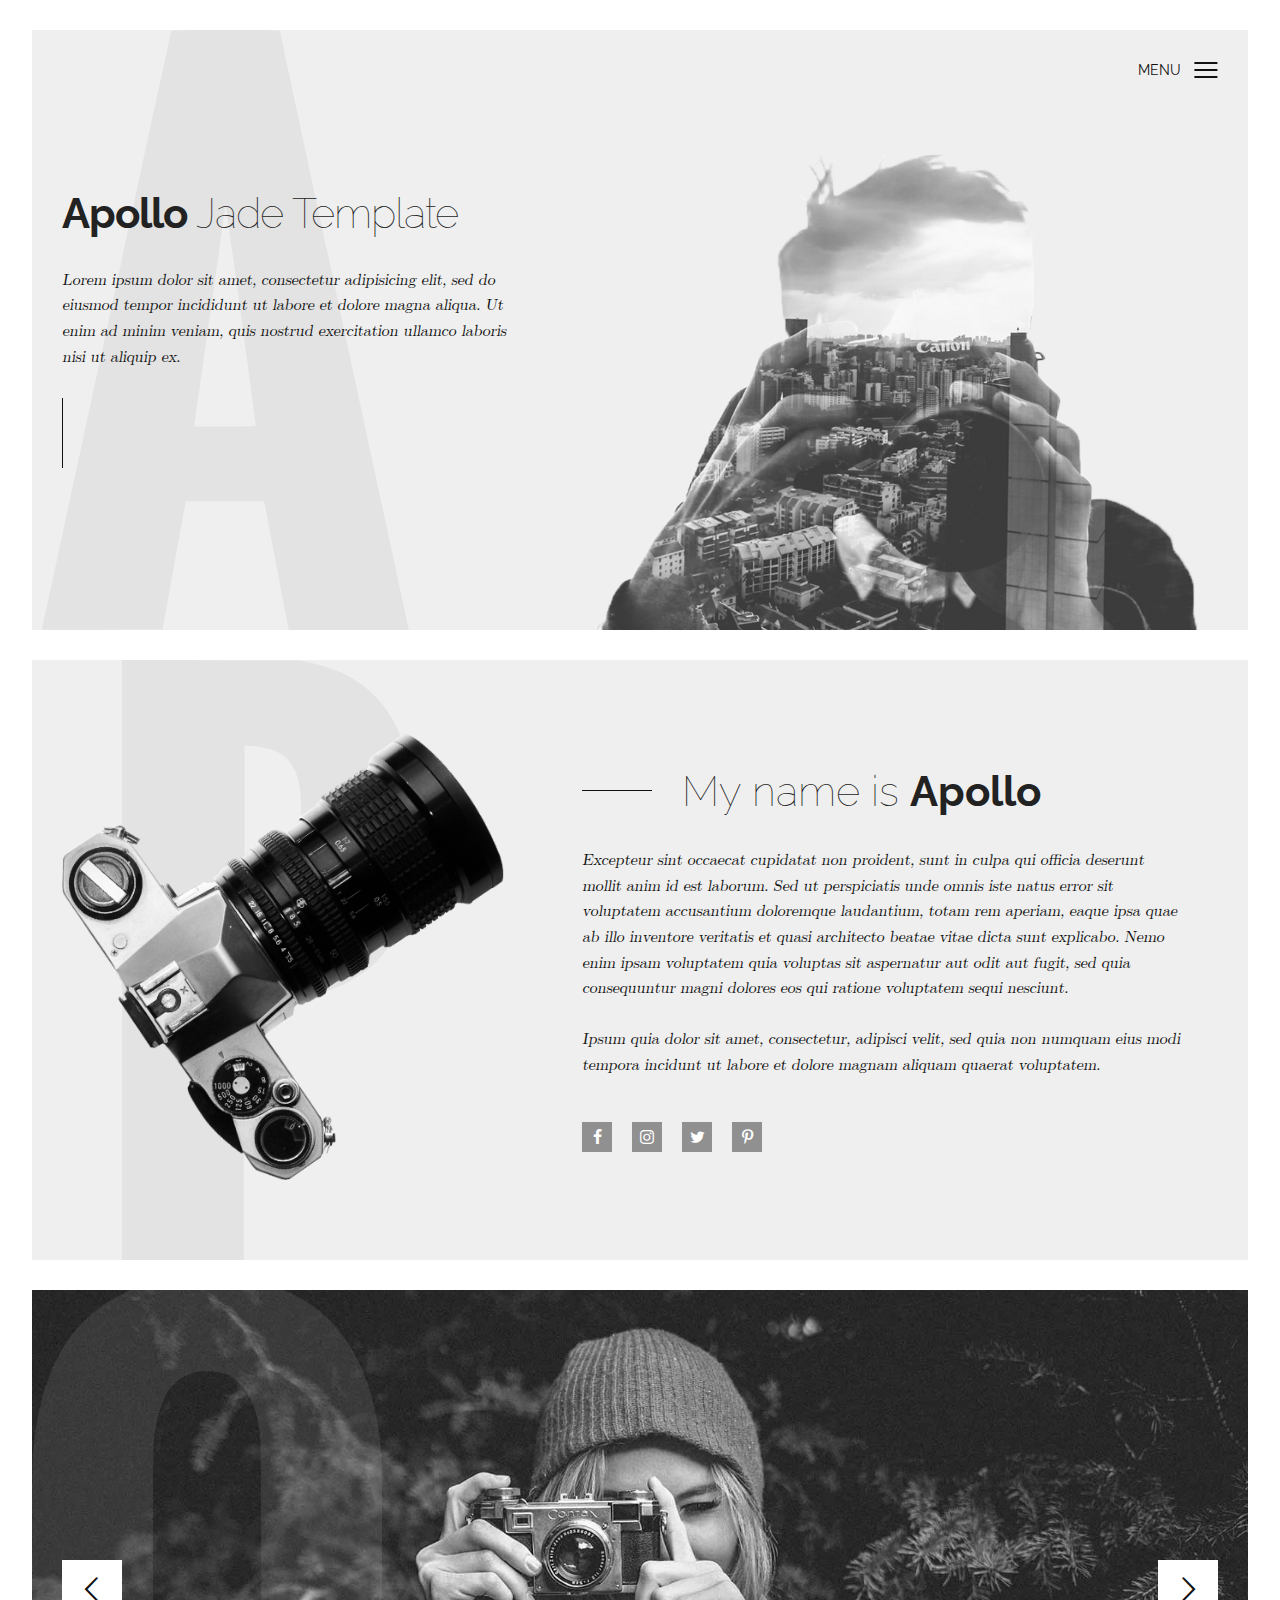
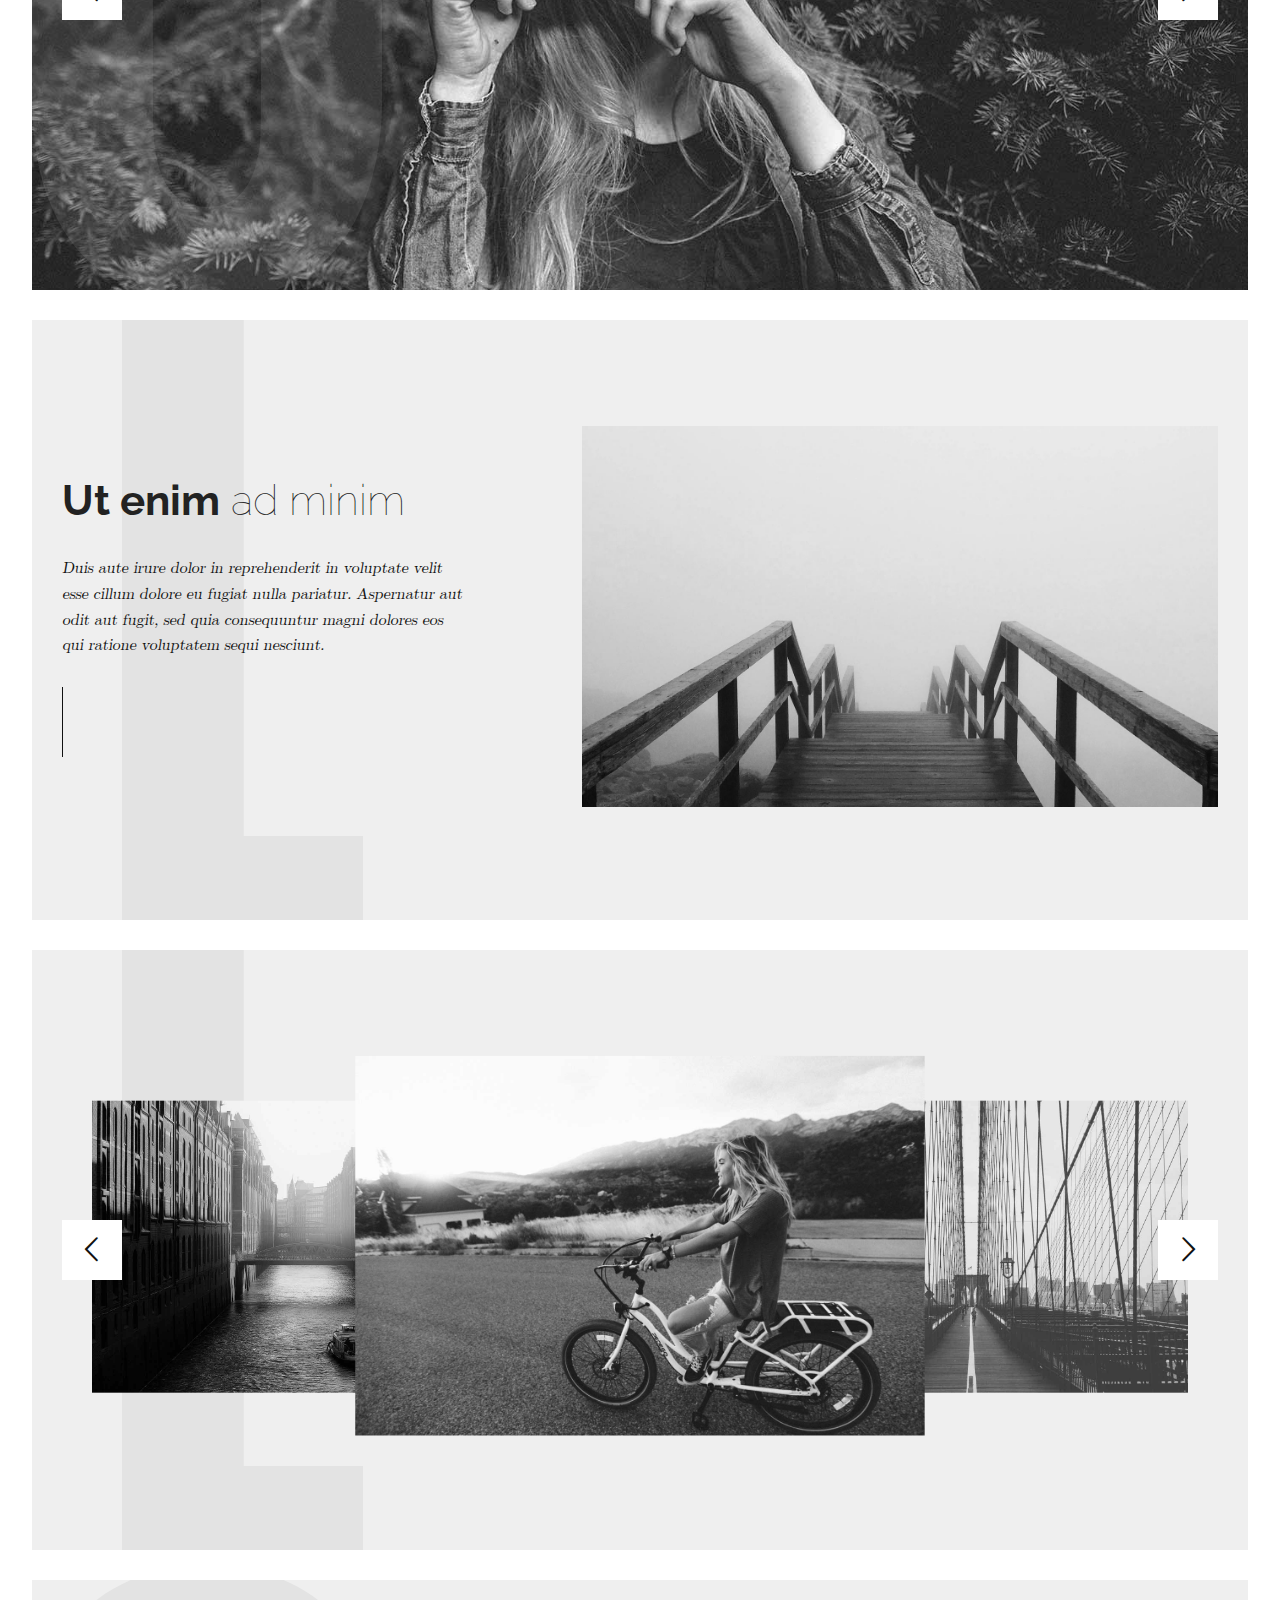
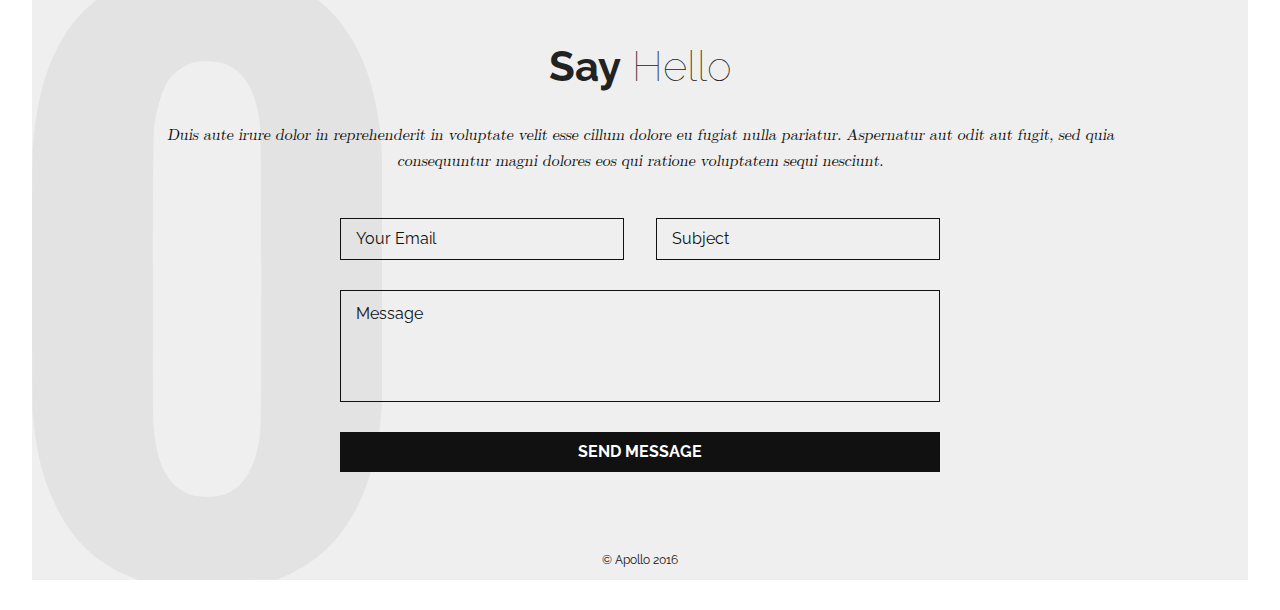
<file: index.html>
<!DOCTYPE html>
<html lang="en">
  <head>
    <title>Apollo</title>
    <meta charset="utf-8">
    <meta name="viewport" content="width=device-width, initial-scale=1">
    <meta http-equiv="X-UA-Compatible" content="IE=edge">
    <meta name="author" content="buckymaler.com">
    <link rel="stylesheet" href="assets/css/main.css">
  </head>
  <body>
    <section id="hero"><svg version="1.1" id="Layer_1" xmlns="http://www.w3.org/2000/svg" xmlns:xlink="http://www.w3.org/1999/xlink" x="0px" y="0px" viewBox="0 0 100 163.5" style="enable-background:new 0 0 100 163.5;" xml:space="preserve">
<g transform="translate(0.000000,749.000000) scale(0.100000,-0.100000)">
	<path d="M352.5,7487.4C351.4,7484.3,0,5858.4,0,5856.4c0-0.7,74-0.9,164.1-0.7l164.3,0.7l31.6,174.6l31.6,174.6h106.9h106.9l24.4-127.7c13.5-70.3,28.6-149.1,33.6-175l9.2-47.6h163.5H1000l-1.1,4.8c-2.8,11.1-350.7,1626.1-350.7,1627.9c0,1.1-61.1,2-147.3,2C384.8,7490,353.1,7489.3,352.5,7487.4z M542.3,6713.5c22.3-163.5,40.4-298.8,40.4-300.5c0-2.8-10.7-3.3-84-3.3h-84.2l1.3,7.2c2.2,12.7,84,590.8,84,593.4C499.8,7022.7,507,6971.7,542.3,6713.5z"/>
</g>
</svg>
      <header>
        <div class="nav-toggle">
          <p>Menu</p><span></span>
        </div>
        <ul class="nav">
          <li><a href="#about">About</a></li>
          <li><a href="#full-slide">Work</a></li>
          <li><a href="#contact">Contact</a></li>
        </ul>
      </header>
      <div class="wrapper">
        <div class="welcome">
          <h1><strong>Apollo</strong> Jade Template</h1>
          <p>Lorem ipsum dolor sit amet, consectetur adipisicing elit, sed do eiusmod tempor incididunt ut labore et dolore magna aliqua. Ut enim ad minim veniam, quis nostrud exercitation ullamco laboris nisi ut aliquip ex.</p>
        </div>
        <div class="photographer"><img src="assets/img/hero.png" alt="Photographer"></div>
      </div>
    </section>
    <section id="about"><svg version="1.1" id="Layer_1" xmlns="http://www.w3.org/2000/svg" xmlns:xlink="http://www.w3.org/1999/xlink" x="0px" y="0px" viewBox="0 0 100 203.6" style="enable-background:new 0 0 100 203.6;" xml:space="preserve">
<g transform="translate(0.000000,749.000000) scale(0.100000,-0.100000)">
	<path d="M0,6471.9V5454.2h206.5h206.5v436.2v436.2h7.6c19.8,0.3,107.9,5.7,128.3,8.2c90.2,10.9,154.9,29.4,220.4,62.8c141.1,72.6,213.3,213.3,228.3,444.1c8.7,135.3-7.3,272.3-42.9,368.3c-48.6,130.5-131,212.8-253.8,253.8c-15.5,5.2-43.5,12.8-62.2,17.1l-34,7.3l-302.2,0.8L0,7490V6471.9z M490.5,7190.8c51.1-13.6,71.2-28.8,92.9-69.8c22.3-41.9,26.4-81.5,24.7-243.2l-1.4-115l-8.4-32.1c-10.9-40.5-13.6-45.4-35.6-67.9c-21.2-22-30.7-27.4-60.6-34.5c-18.8-4.3-68.2-10.9-82.6-10.9c-3.3,0-3.8,44-3.8,291.1v291.3l26.6-1.6C456.8,7197.3,478.6,7194,490.5,7190.8z"/>
</g>
</svg>
      <div class="wrapper">
        <div class="camera"><img src="assets/img/camera.png" alt="Camera"></div>
        <div class="blurb">
          <h2>My name is <strong>Apollo</strong></h2>
          <p>Excepteur sint occaecat cupidatat non proident, sunt in culpa qui officia deserunt mollit anim id est laborum. Sed ut perspiciatis unde omnis iste natus error sit voluptatem accusantium doloremque laudantium, totam rem aperiam, eaque ipsa quae ab illo inventore veritatis et quasi architecto beatae vitae dicta sunt explicabo. Nemo enim ipsam voluptatem quia voluptas sit aspernatur aut odit aut fugit, sed quia consequuntur magni dolores eos qui ratione voluptatem sequi nesciunt.<br><br>Ipsum quia dolor sit amet, consectetur, adipisci velit, sed quia non numquam eius modi tempora incidunt ut labore et dolore magnam aliquam quaerat voluptatem.</p>
          <div class="social"><a href="#"><i class="icon-facebook"></i></a><a href="#"><i class="icon-instagram"></i></a><a href="#"><i class="icon-twitter"></i></a><a href="#"><i class="icon-pinterest-p"></i></a></div>
        </div>
      </div>
    </section>
    <section id="full-slide"><svg version="1.1" id="Layer_1" xmlns="http://www.w3.org/2000/svg" xmlns:xlink="http://www.w3.org/1999/xlink" x="0px" y="0px" viewBox="0 0 100 171.2" style="enable-background:new 0 0 100 171.2;" xml:space="preserve">
<g transform="translate(0.000000,750.000000) scale(0.100000,-0.100000)">
	<path d="M253.7,7486.3c-151.6-74.7-233.3-224.4-251.4-460.9c-3.2-41.5-3-726.7,0-763.9c7.5-86.3,21.9-155.7,44.5-213.7c51.4-130.6,124.4-207.8,239.3-253.2l17.8-6.8l197.9,0.5l197.9,0.7l22.8,10c98.4,42.7,167.6,112.8,214.8,217.1c34.2,75.6,52.5,154.8,60.3,260.3c3.2,42,3,700.9,0,743.1c-8.2,113.2-29.2,200.4-66,276.2c-44.1,90.4-104.6,151.6-190.9,193.4l-22.8,11H499.8H281.5L253.7,7486.3zM541.1,7263.7c52.3-15.8,85.6-58.7,101.8-131.3c11.4-51.6,11.2-43.8,11.2-488.6c0-384-0.2-418.7-3.9-444.3c-9.8-68.3-28.5-112.8-59.4-141.8c-24-22.4-52.5-32.6-92-32.6c-35.2,0-57.5,6.8-82.2,25.8c-40.9,30.8-63.2,89-69.9,182c-1.6,21.7-2.1,171.2-1.6,434.9c0.9,362.1,1.4,404.1,4.8,425.1c7.1,43.4,21,89,34.2,112.6c16.4,28.8,49.5,52.7,83.8,60.5C486.3,7270.1,523.3,7269,541.1,7263.7z"/>
</g>
</svg>
      <ul class="banner">
        <li class="active"></li>
        <li></li>
        <li></li>
      </ul><i class="icon-chevron-thin-left prev"></i><i class="icon-chevron-thin-right next"></i>
    </section>
    <section id="featured"><svg version="1.1" id="Layer_1" xmlns="http://www.w3.org/2000/svg" xmlns:xlink="http://www.w3.org/1999/xlink" x="0px" y="0px" viewBox="0 0 100 248.8" style="enable-background:new 0 0 100 248.8;" xml:space="preserve">
<g transform="translate(0.000000,749.000000) scale(0.100000,-0.100000)">
	<path d="M0,6245.8V5001.6h500h500V5176v174.4H752.5H505v1069.8V7490H252.5H0V6245.8z"/>
</g>
</svg>
      <div class="wrapper">
        <div class="blurb">
          <h2><strong>Ut enim</strong> ad minim</h2>
          <p>Duis aute irure dolor in reprehenderit in voluptate velit esse cillum dolore eu fugiat nulla pariatur. Aspernatur aut odit aut fugit, sed quia consequuntur magni dolores eos qui ratione voluptatem sequi nesciunt.</p>
        </div>
        <div class="featured"><img src="assets/img/featured.jpg" alt="Featured"></div>
      </div>
    </section>
    <section id="three-slide"><svg version="1.1" id="Layer_1" xmlns="http://www.w3.org/2000/svg" xmlns:xlink="http://www.w3.org/1999/xlink" x="0px" y="0px" viewBox="0 0 100 248.8" style="enable-background:new 0 0 100 248.8;" xml:space="preserve">
<g transform="translate(0.000000,749.000000) scale(0.100000,-0.100000)">
	<path d="M0,6245.8V5001.6h500h500V5176v174.4H752.5H505v1069.8V7490H252.5H0V6245.8z"/>
</g>
</svg>
      <div class="wrapper">
        <ul class="slider">
          <li class="back"><img src="assets/img/three-slide/thumb-1.jpg"></li>
          <li class="current"><img src="assets/img/three-slide/thumb-2.jpg"></li>
          <li class="front"><img src="assets/img/three-slide/thumb-3.jpg"></li>
          <li><img src="assets/img/three-slide/thumb-4.jpg"></li>
        </ul>
      </div><i class="icon-chevron-thin-left prev"></i><i class="icon-chevron-thin-right next"></i>
    </section>
    <section id="contact"><svg version="1.1" id="Layer_1" xmlns="http://www.w3.org/2000/svg" xmlns:xlink="http://www.w3.org/1999/xlink" x="0px" y="0px" viewBox="0 0 100 171.2" style="enable-background:new 0 0 100 171.2;" xml:space="preserve">
<g transform="translate(0.000000,750.000000) scale(0.100000,-0.100000)">
	<path d="M253.7,7486.3c-151.6-74.7-233.3-224.4-251.4-460.9c-3.2-41.5-3-726.7,0-763.9c7.5-86.3,21.9-155.7,44.5-213.7c51.4-130.6,124.4-207.8,239.3-253.2l17.8-6.8l197.9,0.5l197.9,0.7l22.8,10c98.4,42.7,167.6,112.8,214.8,217.1c34.2,75.6,52.5,154.8,60.3,260.3c3.2,42,3,700.9,0,743.1c-8.2,113.2-29.2,200.4-66,276.2c-44.1,90.4-104.6,151.6-190.9,193.4l-22.8,11H499.8H281.5L253.7,7486.3zM541.1,7263.7c52.3-15.8,85.6-58.7,101.8-131.3c11.4-51.6,11.2-43.8,11.2-488.6c0-384-0.2-418.7-3.9-444.3c-9.8-68.3-28.5-112.8-59.4-141.8c-24-22.4-52.5-32.6-92-32.6c-35.2,0-57.5,6.8-82.2,25.8c-40.9,30.8-63.2,89-69.9,182c-1.6,21.7-2.1,171.2-1.6,434.9c0.9,362.1,1.4,404.1,4.8,425.1c7.1,43.4,21,89,34.2,112.6c16.4,28.8,49.5,52.7,83.8,60.5C486.3,7270.1,523.3,7269,541.1,7263.7z"/>
</g>
</svg>
      <div class="wrapper">
        <div class="blurb">
          <h2><strong>Say</strong> Hello</h2>
          <p>Duis aute irure dolor in reprehenderit in voluptate velit esse cillum dolore eu fugiat nulla pariatur. Aspernatur aut odit aut fugit, sed quia consequuntur magni dolores eos qui ratione voluptatem sequi nesciunt.</p>
        </div>
        <form>
          <input type="email" placeholder="Your Email">
          <input type="text" placeholder="Subject">
          <textarea placeholder="Message"></textarea>
          <input type="submit" value="Send Message">
        </form>
      </div>
      <p class="copyright">&copy; Apollo 2016</p>
    </section>
    <script src="https://ajax.googleapis.com/ajax/libs/jquery/2.2.4/jquery.min.js"></script>
    <script>window.jQuery || document.write('<script src="assets/js/vendor/jquery-2.2.4.min.js"><\/script>')</script>
    <script src="assets/js/functions-min.js"></script>
  </body>
</html>
</file>
<file: assets/css/main.css>
@import "https://fonts.googleapis.com/css?family=Raleway:100,400,700";@font-face{font-family:'LMRomanSlant10';src:url("fonts/lmromanslant10-regular-webfont.eot");src:url("fonts/lmromanslant10-regular-webfont.eot?#iefix") format("embedded-opentype"),url("fonts/lmromanslant10-regular-webfont.woff") format("woff"),url("fonts/lmromanslant10-regular-webfont.ttf") format("truetype"),url("fonts/lmromanslant10-regular-webfont.svg#latin_modern_roman_slante10Rg") format("svg");font-weight:normal;font-style:normal}/*! normalize.css v3.0.2 | MIT License | git.io/normalize */html{font-family:sans-serif;-ms-text-size-adjust:100%;-webkit-text-size-adjust:100%}body{margin:0}article,aside,details,figcaption,figure,footer,header,hgroup,main,menu,nav,section,summary{display:block}audio,canvas,progress,video{display:inline-block;vertical-align:baseline}audio:not([controls]){display:none;height:0}[hidden],template{display:none}a{background-color:transparent}a:active,a:hover{outline:0}abbr[title]{border-bottom:1px dotted}b,strong{font-weight:bold}dfn{font-style:italic}h1{font-size:2em;margin:0.67em 0}mark{background:#ff0;color:#000}small{font-size:80%}sub,sup{font-size:75%;line-height:0;position:relative;vertical-align:baseline}sup{top:-0.5em}sub{bottom:-0.25em}img{border:0}svg:not(:root){overflow:hidden}figure{margin:1em 40px}hr{box-sizing:content-box;height:0}pre{overflow:auto}code,kbd,pre,samp{font-family:monospace, monospace;font-size:1em}button,input,optgroup,select,textarea{color:inherit;font:inherit;margin:0}button{overflow:visible}button,select{text-transform:none}button,html input[type="button"],input[type="reset"],input[type="submit"]{-webkit-appearance:button;cursor:pointer}button[disabled],html input[disabled]{cursor:default}button::-moz-focus-inner,input::-moz-focus-inner{border:0;padding:0}input{line-height:normal}input[type="checkbox"],input[type="radio"]{box-sizing:border-box;padding:0}input[type="number"]::-webkit-inner-spin-button,input[type="number"]::-webkit-outer-spin-button{height:auto}input[type="search"]{-webkit-appearance:textfield;box-sizing:content-box}input[type="search"]::-webkit-search-cancel-button,input[type="search"]::-webkit-search-decoration{-webkit-appearance:none}fieldset{border:1px solid #c0c0c0;margin:0 2px;padding:0.35em 0.625em 0.75em}legend{border:0;padding:0}textarea{overflow:auto}optgroup{font-weight:bold}table{border-collapse:collapse;border-spacing:0}td,th{padding:0}@font-face{font-family:'icomoon';src:url("fonts/icomoon.eot?3hi6ws");src:url("fonts/icomoon.eot?3hi6ws#iefix") format("embedded-opentype"),url("fonts/icomoon.ttf?3hi6ws") format("truetype"),url("fonts/icomoon.woff?3hi6ws") format("woff"),url("fonts/icomoon.svg?3hi6ws#icomoon") format("svg");font-weight:normal;font-style:normal}[class^="icon-"],[class*=" icon-"]{font-family:'icomoon' !important;speak:none;font-style:normal;font-weight:normal;font-variant:normal;text-transform:none;line-height:1;-webkit-font-smoothing:antialiased;-moz-osx-font-smoothing:grayscale}.icon-chevron-thin-left:before{content:"\e904"}.icon-chevron-thin-right:before{content:"\e905"}.icon-pinterest-p:before{content:"\e900"}.icon-twitter:before{content:"\e901"}.icon-instagram:before{content:"\e902"}.icon-facebook:before{content:"\e903"}body{background-color:#fff;font-size:16px;line-height:1.6;font-family:"LMRomanSlant10",serif;color:#111;-webkit-font-smoothing:antialiased;-webkit-text-size-adjust:100%}@media (max-width: 415px){body{font-size:14px}}::-moz-selection{background:#FFF498}::selection{background:#FFF498}::-moz-selection{background:#FFF498}img::-moz-selection{background:transparent}img::selection{background:transparent}img::-moz-selection{background:transparent}body{-webkit-tap-highlight-color:#FFF498}.gigantic,.huge,.large,.bigger,.big,h1,h2,h3,h4,h5,h6{color:#222;font-weight:bold}.gigantic{font-size:110px;line-height:1.09;letter-spacing:-2px}.huge,h1{font-size:68px;line-height:1.05;letter-spacing:-1px}.large,h2{font-size:42px;line-height:1.14}.bigger,h3{font-size:26px;line-height:1.38}.big,h4{font-size:22px;line-height:1.38}.small,small{font-size:10px;line-height:1.2}p{margin:0 0 20px 0}em{font-style:italic}strong{font-weight:bold}hr{border:solid #ddd;border-width:1px 0 0;clear:both;margin:10px 0 30px;height:0}svg{position:absolute;height:100%}svg path{fill:#e3e3e3}#hero svg{left:10px}#about svg,#featured svg,#three-slide svg{left:90px}#full-slide svg{left:0;opacity:.1;z-index:9}#contact svg{left:0}@media (max-width: 640px){#hero svg,#about svg,#featured svg,#three-slide svg,#full-slide svg,#contact svg{left:0}}.nav{visibility:hidden;position:absolute;top:75px;right:0;display:-webkit-box;display:-webkit-flex;display:-ms-flexbox;display:flex;width:100px;-webkit-box-orient:vertical;-webkit-box-direction:normal;-webkit-flex-direction:column;-ms-flex-direction:column;flex-direction:column;-webkit-box-pack:center;-webkit-justify-content:center;-ms-flex-pack:center;justify-content:center;margin:0;padding:0;list-style:none;background-color:#e3e3e3;border:1px solid #111;border:1px solid rgba(17,17,17,0.15);opacity:0;z-index:10;-webkit-transition:opacity .3s ease-in-out,visibility 0s .3s;transition:opacity .3s ease-in-out,visibility 0s .3s}.nav.open{visibility:visible;opacity:1;-webkit-transition:opacity .3s ease-in-out;transition:opacity .3s ease-in-out}.nav:before{content:"";position:absolute;top:-12px;left:50%;-webkit-transform:translateX(-50%) rotate(45deg);transform:translateX(-50%) rotate(45deg);width:25px;height:25px;border:1px solid #111;border:1px solid rgba(17,17,17,0.15);background-color:#e3e3e3}.nav li{position:relative;width:100%;text-align:center;border-bottom:1px solid #111;border-bottom:1px solid rgba(17,17,17,0.15);background-color:#e3e3e3;overflow:hidden;z-index:10}.nav li:last-child{border-bottom:none}.nav li a{display:block;width:100%;height:100%;padding:5px 0;color:#111;font-size:12px;font-family:"Raleway",Helvetica,sans-serif;text-transform:uppercase;text-decoration:none;-webkit-transition:background-color .2s ease-in-out;transition:background-color .2s ease-in-out}.nav li a:hover{background-color:#dbdbdb}#hero{position:relative;width:1440px;max-width:95%;height:600px;margin:30px auto;background-color:#efefef;overflow:hidden}@media (max-width: 768px){#hero{margin:15px auto}}#hero header{position:absolute;left:50%;-webkit-transform:translateX(-50%);transform:translateX(-50%);display:-webkit-box;display:-webkit-flex;display:-ms-flexbox;display:flex;width:95%;height:80px;-webkit-box-align:center;-webkit-align-items:center;-ms-flex-align:center;align-items:center;-webkit-box-pack:end;-webkit-justify-content:flex-end;-ms-flex-pack:end;justify-content:flex-end;z-index:10}#hero header .nav-toggle{position:relative;display:-webkit-box;display:-webkit-flex;display:-ms-flexbox;display:flex;width:80px;-webkit-box-align:center;-webkit-align-items:center;-ms-flex-align:center;align-items:center;-webkit-box-pack:justify;-webkit-justify-content:space-between;-ms-flex-pack:justify;justify-content:space-between;cursor:pointer}#hero header .nav-toggle p{margin-bottom:0;font-size:14px;font-family:"Raleway",Helvetica,sans-serif;text-transform:uppercase}#hero header .nav-toggle span,#hero header .nav-toggle span:before,#hero header .nav-toggle span:after{content:"";position:relative;display:block;width:23px;height:2px;background-color:#111}#hero header .nav-toggle span:before{bottom:7px}#hero header .nav-toggle span:after{top:5px}#hero .wrapper{position:relative;display:-webkit-box;display:-webkit-flex;display:-ms-flexbox;display:flex;width:1180px;max-width:95%;height:100%;margin:0 auto;-webkit-box-align:center;-webkit-align-items:center;-ms-flex-align:center;align-items:center}#hero .wrapper .welcome{width:45%}#hero .wrapper .welcome:after{content:"";display:block;width:1px;height:70px;background-color:#111}#hero .wrapper .welcome h1{margin-top:0;margin-bottom:30px;font-size:42px;font-family:"Raleway",Helvetica,sans-serif;font-weight:100}@media (max-width: 640px){#hero .wrapper .welcome h1{margin-bottom:20px;font-size:30px}}#hero .wrapper .welcome p{max-width:450px;margin-bottom:30px}@media (max-width: 1180px){#hero .wrapper .welcome:after{display:none}#hero .wrapper .welcome p{margin-bottom:0}}#hero .wrapper .photographer{width:55%;-webkit-align-self:flex-end;-ms-flex-item-align:end;align-self:flex-end;line-height:0}#hero .wrapper .photographer img{width:100%;opacity:.95}@media (max-width: 1023px){#hero .wrapper .welcome{display:-webkit-box;display:-webkit-flex;display:-ms-flexbox;display:flex;width:100%;-webkit-box-orient:vertical;-webkit-box-direction:normal;-webkit-flex-direction:column;-ms-flex-direction:column;flex-direction:column;-webkit-box-align:end;-webkit-align-items:flex-end;-ms-flex-align:end;align-items:flex-end;text-align:right}#hero .wrapper .photographer{display:none}}@media (max-width: 640px){#hero .wrapper .welcome{-webkit-box-align:center;-webkit-align-items:center;-ms-flex-align:center;-ms-grid-row-align:center;align-items:center;text-align:center}}#about{position:relative;width:1440px;max-width:95%;height:600px;margin:30px auto;background-color:#efefef;overflow:hidden}@media (max-width: 768px){#about{margin:15px auto}}#about .wrapper{position:relative;display:-webkit-box;display:-webkit-flex;display:-ms-flexbox;display:flex;width:1180px;max-width:95%;height:100%;margin:0 auto;-webkit-box-align:center;-webkit-align-items:center;-ms-flex-align:center;align-items:center}#about .wrapper .camera{width:45%}#about .wrapper .camera img{width:85%}#about .wrapper .blurb{width:55%}#about .wrapper .blurb h2{margin-top:0;margin-bottom:30px;font-size:42px;font-family:"Raleway",Helvetica,sans-serif;font-weight:100}@media (max-width: 640px){#about .wrapper .blurb h2{margin-bottom:20px;font-size:30px}}#about .wrapper .blurb h2:before{content:"";position:relative;bottom:15px;display:inline-block;width:70px;height:1px;margin-right:30px;background-color:#111}#about .wrapper .blurb p{max-width:600px;margin-bottom:45px}#about .wrapper .blurb .social{display:-webkit-box;display:-webkit-flex;display:-ms-flexbox;display:flex;width:180px;-webkit-box-pack:justify;-webkit-justify-content:space-between;-ms-flex-pack:justify;justify-content:space-between}#about .wrapper .blurb .social a{color:#fff;text-decoration:none}#about .wrapper .blurb .social i{display:block;width:30px;height:30px;font-size:16px;text-align:center;line-height:30px;background-color:#909090;-webkit-transition:background-color .2s ease-in-out;transition:background-color .2s ease-in-out}#about .wrapper .blurb .social i:hover{background-color:#020202}@media (max-width: 1023px){#about .wrapper .camera{display:none}#about .wrapper .blurb{display:-webkit-box;display:-webkit-flex;display:-ms-flexbox;display:flex;width:100%;-webkit-box-orient:vertical;-webkit-box-direction:normal;-webkit-flex-direction:column;-ms-flex-direction:column;flex-direction:column;-webkit-box-align:end;-webkit-align-items:flex-end;-ms-flex-align:end;align-items:flex-end;text-align:right}#about .wrapper .blurb h2:before{display:none}}@media (max-width: 640px){#about .wrapper .blurb{-webkit-box-align:center;-webkit-align-items:center;-ms-flex-align:center;-ms-grid-row-align:center;align-items:center;text-align:center}}#full-slide{position:relative;width:1440px;max-width:95%;height:600px;margin:30px auto;background-color:#efefef;overflow:hidden}@media (max-width: 768px){#full-slide{margin:15px auto}}#full-slide .banner{position:relative;width:100%;height:100%;margin:0;padding:0;list-style:none}#full-slide .banner li{position:absolute;top:0;left:0;right:0;bottom:0;background-position:center;background-size:cover;background-repeat:no-repeat;opacity:0;-webkit-transition:opacity .6s ease-in-out;transition:opacity .6s ease-in-out}#full-slide .banner li.active{opacity:1;-webkit-transition:opacity .6s ease-in-out;transition:opacity .6s ease-in-out}#full-slide .banner li:nth-child(1){background-image:url("../img/full-slide/thumb-1.jpg")}#full-slide .banner li:nth-child(2){background-image:url("../img/full-slide/thumb-2.jpg")}#full-slide .banner li:nth-child(3){background-image:url("../img/full-slide/thumb-3.jpg")}#full-slide i{position:absolute;top:50%;-webkit-transform:translateY(-50%) scale(1);transform:translateY(-50%) scale(1);width:60px;height:60px;font-size:28px;text-align:center;line-height:60px;background-color:#fff;cursor:pointer;z-index:10;-webkit-transition:all .2s ease-in-out;transition:all .2s ease-in-out}#full-slide i:hover{-webkit-transform:translateY(-50%) scale(1.1);transform:translateY(-50%) scale(1.1)}#full-slide .prev{left:30px}#full-slide .next{right:30px}@media (max-width: 767px){#full-slide i{-webkit-transform:translateY(-50%) scale(.7);transform:translateY(-50%) scale(.7)}#full-slide i:hover{-webkit-transform:translateY(-50%) scale(.8);transform:translateY(-50%) scale(.8)}#full-slide .prev{left:0}#full-slide .next{right:0}}#featured{position:relative;width:1440px;max-width:95%;height:600px;margin:30px auto;background-color:#efefef;overflow:hidden}@media (max-width: 768px){#featured{margin:15px auto}}#featured .wrapper{position:relative;display:-webkit-box;display:-webkit-flex;display:-ms-flexbox;display:flex;width:1180px;max-width:95%;height:100%;margin:0 auto;-webkit-box-align:center;-webkit-align-items:center;-ms-flex-align:center;align-items:center}#featured .wrapper .blurb{width:45%}#featured .wrapper .blurb:after{content:"";display:inline-block;width:1px;height:70px;background-color:#111}#featured .wrapper .blurb h2{margin-top:0;margin-bottom:30px;font-size:42px;font-family:"Raleway",Helvetica,sans-serif;font-weight:100}@media (max-width: 640px){#featured .wrapper .blurb h2{margin-bottom:20px;font-size:30px}}#featured .wrapper .blurb p{max-width:400px;margin-bottom:30px}#featured .wrapper .featured{width:55%}#featured .wrapper .featured img{width:100%}@media (max-width: 1023px){#featured .wrapper .blurb{display:-webkit-box;display:-webkit-flex;display:-ms-flexbox;display:flex;width:100%;-webkit-box-orient:vertical;-webkit-box-direction:normal;-webkit-flex-direction:column;-ms-flex-direction:column;flex-direction:column;-webkit-box-align:end;-webkit-align-items:flex-end;-ms-flex-align:end;align-items:flex-end;text-align:right}#featured .wrapper .blurb:after{display:none}#featured .wrapper .blurb p{margin-bottom:0}#featured .wrapper .featured{display:none}}@media (max-width: 640px){#featured .wrapper .blurb{-webkit-box-align:center;-webkit-align-items:center;-ms-flex-align:center;-ms-grid-row-align:center;align-items:center;text-align:center}}#three-slide{position:relative;width:1440px;max-width:95%;height:600px;margin:30px auto;background-color:#efefef;overflow:hidden}@media (max-width: 768px){#three-slide{margin:15px auto}}#three-slide .wrapper{position:relative;display:-webkit-box;display:-webkit-flex;display:-ms-flexbox;display:flex;width:1180px;max-width:95%;height:100%;margin:0 auto;-webkit-box-align:center;-webkit-align-items:center;-ms-flex-align:center;align-items:center}#three-slide .wrapper .slider{position:relative;width:calc(100% - 60px);height:100%;margin:0 auto;padding:0;list-style:none;opacity:1;-webkit-transition:opacity .3s ease-in-out;transition:opacity .3s ease-in-out}#three-slide .wrapper .slider.swap{opacity:0;-webkit-transition:opacity .3s ease-in-out;transition:opacity .3s ease-in-out}#three-slide .wrapper .slider li{position:absolute;top:50%;-webkit-transform:translateY(-50%);transform:translateY(-50%);width:40%;opacity:0}@media (max-width: 900px){#three-slide .wrapper .slider li{width:50%}}#three-slide .wrapper .slider li img{width:100%}#three-slide .wrapper .slider .back{left:0;opacity:1}#three-slide .wrapper .slider .current{left:50%;-webkit-transform:translate(-50%, -50%) scale(1.3);transform:translate(-50%, -50%) scale(1.3);opacity:1;z-index:10}#three-slide .wrapper .slider .front{right:0;opacity:1}@media (max-width: 767px){#three-slide .wrapper .slider{width:calc(100% - 30px)}#three-slide .wrapper .slider li{width:75%}#three-slide .wrapper .slider .back,#three-slide .wrapper .slider .front{display:none}}#three-slide i{position:absolute;top:50%;-webkit-transform:translateY(-50%);transform:translateY(-50%);width:60px;height:60px;font-size:28px;text-align:center;line-height:60px;background-color:#fff;cursor:pointer;z-index:10;-webkit-transition:all .2s ease-in-out;transition:all .2s ease-in-out}#three-slide i:hover{-webkit-transform:translateY(-50%) scale(1.1);transform:translateY(-50%) scale(1.1)}#three-slide .prev{left:30px}#three-slide .next{right:30px}@media (max-width: 767px){#three-slide i{-webkit-transform:translateY(-50%) scale(.7);transform:translateY(-50%) scale(.7)}#three-slide i:hover{-webkit-transform:translateY(-50%) scale(.8);transform:translateY(-50%) scale(.8)}#three-slide .prev{left:0}#three-slide .next{right:0}}#contact{position:relative;width:1440px;max-width:95%;height:600px;margin:30px auto;background-color:#efefef;overflow:hidden}@media (max-width: 768px){#contact{margin:15px auto}}#contact .wrapper{position:relative;display:-webkit-box;display:-webkit-flex;display:-ms-flexbox;display:flex;width:1180px;max-width:95%;height:100%;margin:0 auto;-webkit-box-align:center;-webkit-align-items:center;-ms-flex-align:center;align-items:center;-webkit-box-orient:vertical;-webkit-box-direction:normal;-webkit-flex-direction:column;-ms-flex-direction:column;flex-direction:column;-webkit-box-pack:center;-webkit-justify-content:center;-ms-flex-pack:center;justify-content:center}#contact .wrapper .blurb{max-width:950px;margin-top:-45px;text-align:center}#contact .wrapper .blurb h2{margin-top:0;margin-bottom:30px;font-size:42px;font-family:"Raleway",Helvetica,sans-serif;font-weight:100}@media (max-width: 640px){#contact .wrapper .blurb h2{margin-bottom:20px;font-size:30px}}#contact .wrapper .blurb p{margin-bottom:45px}#contact .wrapper form{position:relative;display:-webkit-box;display:-webkit-flex;display:-ms-flexbox;display:flex;max-width:600px;-webkit-flex-wrap:wrap;-ms-flex-wrap:wrap;flex-wrap:wrap;-webkit-box-pack:justify;-webkit-justify-content:space-between;-ms-flex-pack:justify;justify-content:space-between;color:#111;font-family:"Raleway",Helvetica,sans-serif}#contact .wrapper form input[type="email"],#contact .wrapper form input[type="text"]{width:42%;height:40px;padding:0 15px;border:1px solid #111;border-radius:0;background:transparent}#contact .wrapper form input[type="email"]::-webkit-input-placeholder,#contact .wrapper form input[type="text"]::-webkit-input-placeholder{color:#111}#contact .wrapper form input[type="email"]::-moz-placeholder,#contact .wrapper form input[type="text"]::-moz-placeholder{color:#111}#contact .wrapper form input[type="email"]:-ms-input-placeholder,#contact .wrapper form input[type="text"]:-ms-input-placeholder{color:#111}#contact .wrapper form input[type="email"]::placeholder,#contact .wrapper form input[type="text"]::placeholder{color:#111}#contact .wrapper form input[type="email"]:focus,#contact .wrapper form input[type="text"]:focus{outline:none}#contact .wrapper form textarea{width:100%;height:90px;margin:30px 0;padding:10px 15px;border:1px solid #111;border-radius:0;background:transparent;resize:none}#contact .wrapper form textarea::-webkit-input-placeholder{color:#111}#contact .wrapper form textarea::-moz-placeholder{color:#111}#contact .wrapper form textarea:-ms-input-placeholder{color:#111}#contact .wrapper form textarea::placeholder{color:#111}#contact .wrapper form textarea:focus{outline:none}#contact .wrapper form input[type="submit"]{width:100%;height:40px;color:#fff;font-weight:700;text-transform:uppercase;border:none;border-radius:0;background-color:#111}@media (max-width: 640px){#contact .wrapper form input[type="email"],#contact .wrapper form input[type="text"]{width:100%;margin-bottom:10px}#contact .wrapper form textarea{margin:0 0 10px 0}}#contact .copyright{position:absolute;bottom:10px;left:50%;-webkit-transform:translate(-50%);transform:translate(-50%);margin-bottom:0;font-family:"Raleway",Helvetica,sans-serif;font-size:12px}
</file>
